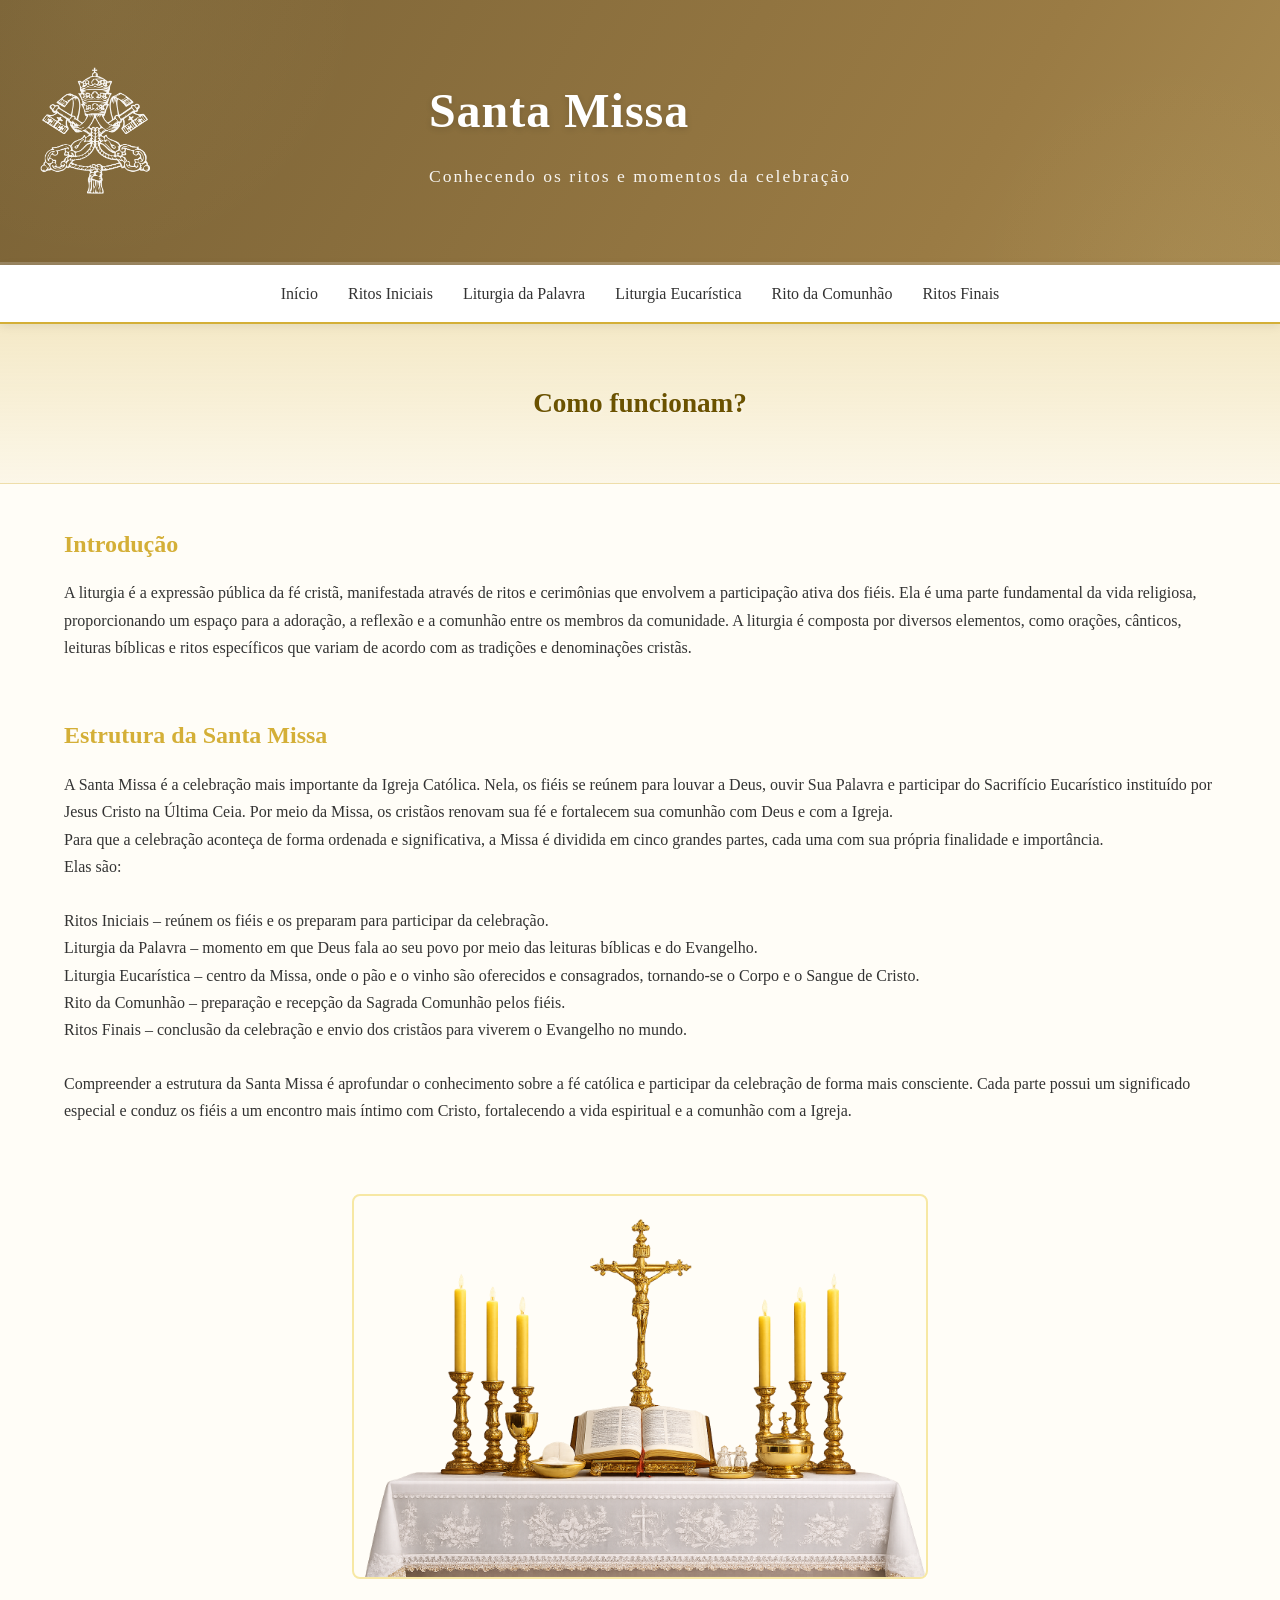
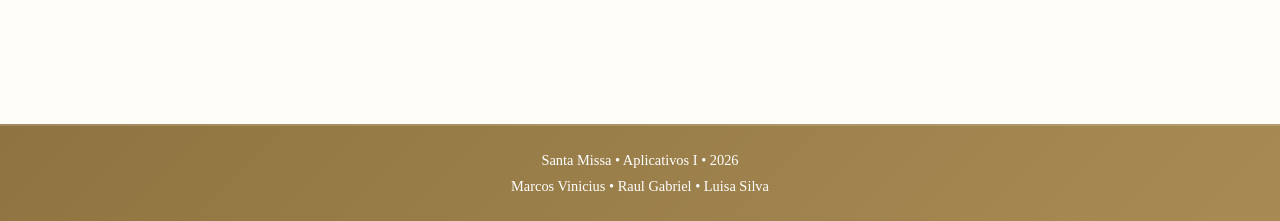
<file: index.html>
<!DOCTYPE html>
<html lang="pt-br">
<head>
    <meta charset="UTF-8">
    <meta name="viewport" content="width=device-width, initial-scale=1.0">
    <link rel="icon" type="image/png" href="imagens/icon.png">
    <title>Introdução</title>
    <link rel="stylesheet" href="style2.css">
</head>
<body>
    
    <header>
        <div class="header-content">
            <a href="index.html" class="brasao-link">
                <img src="imagens/logo-vatican (1).png" alt="Brasão do Vaticano" class="brasao">
            </a>
            <div class="header-texto">
                <h1>Santa Missa</h1>
                <p>Conhecendo os ritos e momentos da celebração</p>
            </div>
        </div>
    </header>
    
    <nav>
        <ul>
            <li><a href="index.html">Início</a></li>
            <li><a href="ritosiniciais.html">Ritos Iniciais</a></li>
            <li><a href="liturgiadapalavra.html">Liturgia da Palavra</a></li>
            <li><a href="liturgiaeucaristica.html">Liturgia Eucarística</a></li>
            <li><a href="ritodacomunhao.html">Rito da Comunhão</a></li>
            <li><a href="ritosfinais.html">Ritos Finais</a></li>
        </ul>
    </nav>
    
    <section class="banner">
        <h2>Como funcionam?</h2>
    </section>

    <p class="divider"></p>
    
    <div class="container">
    <aside>

    </aside>
    <main class ="introducao">
        <h2>Introdução</h2>
        <p class ="digitado">A liturgia é a expressão pública da fé cristã, manifestada através de ritos e cerimônias que envolvem a participação ativa dos fiéis. Ela é uma parte fundamental da vida religiosa, proporcionando um espaço para a adoração, a reflexão e a comunhão entre os membros da comunidade. A liturgia é composta por diversos elementos, como orações, cânticos, leituras bíblicas e ritos específicos que variam de acordo com as tradições e denominações cristãs.</p>
        <br><br>
        <h2 class = "segunda">Estrutura da Santa Missa</h2>
        <p class="digitado">A Santa Missa é a celebração mais importante da Igreja Católica. Nela, os fiéis se reúnem para louvar a Deus, ouvir Sua Palavra e participar do Sacrifício Eucarístico instituído por Jesus Cristo na Última Ceia. Por meio da Missa, os cristãos renovam sua fé e fortalecem sua comunhão com Deus e com a Igreja.</p>
        <p class="digitado">Para que a celebração aconteça de forma ordenada e significativa, a Missa é dividida em cinco grandes partes, cada uma com sua própria finalidade e importância.</p>
        <p class="digitado">Elas são:</p>
        <br>
        <p class="digitado">Ritos Iniciais – reúnem os fiéis e os preparam para participar da celebração.</p>
        <p class="digitado">Liturgia da Palavra – momento em que Deus fala ao seu povo por meio das leituras bíblicas e do Evangelho.</p>
        <p class="digitado">Liturgia Eucarística – centro da Missa, onde o pão e o vinho são oferecidos e consagrados, tornando-se o Corpo e o Sangue de Cristo.</p>
        <p class="digitado">Rito da Comunhão – preparação e recepção da Sagrada Comunhão pelos fiéis.</p>
        <p class="digitado">Ritos Finais – conclusão da celebração e envio dos cristãos para viverem o Evangelho no mundo.</p>
        <br>
        <p class="digitado">Compreender a estrutura da Santa Missa é aprofundar o conhecimento sobre a fé católica e participar da celebração de forma mais consciente. Cada parte possui um significado especial e conduz os fiéis a um encontro mais íntimo com Cristo, fortalecendo a vida espiritual e a comunhão com a Igreja.</p>
        <br><br>
        <div class="centro">
        <img src="imagens/altar.png" alt="Cristo Rei" class="imagem">
        </div>
    </main>
    <aside>

    </aside>
    </div>

    <p class="divider"></p>

    <footer>
        <p>Santa Missa • Aplicativos I • 2026</p>
        <p>Marcos Vinicius • Raul Gabriel • Luisa Silva</p>
    </footer>

</body>
</html>
</file>
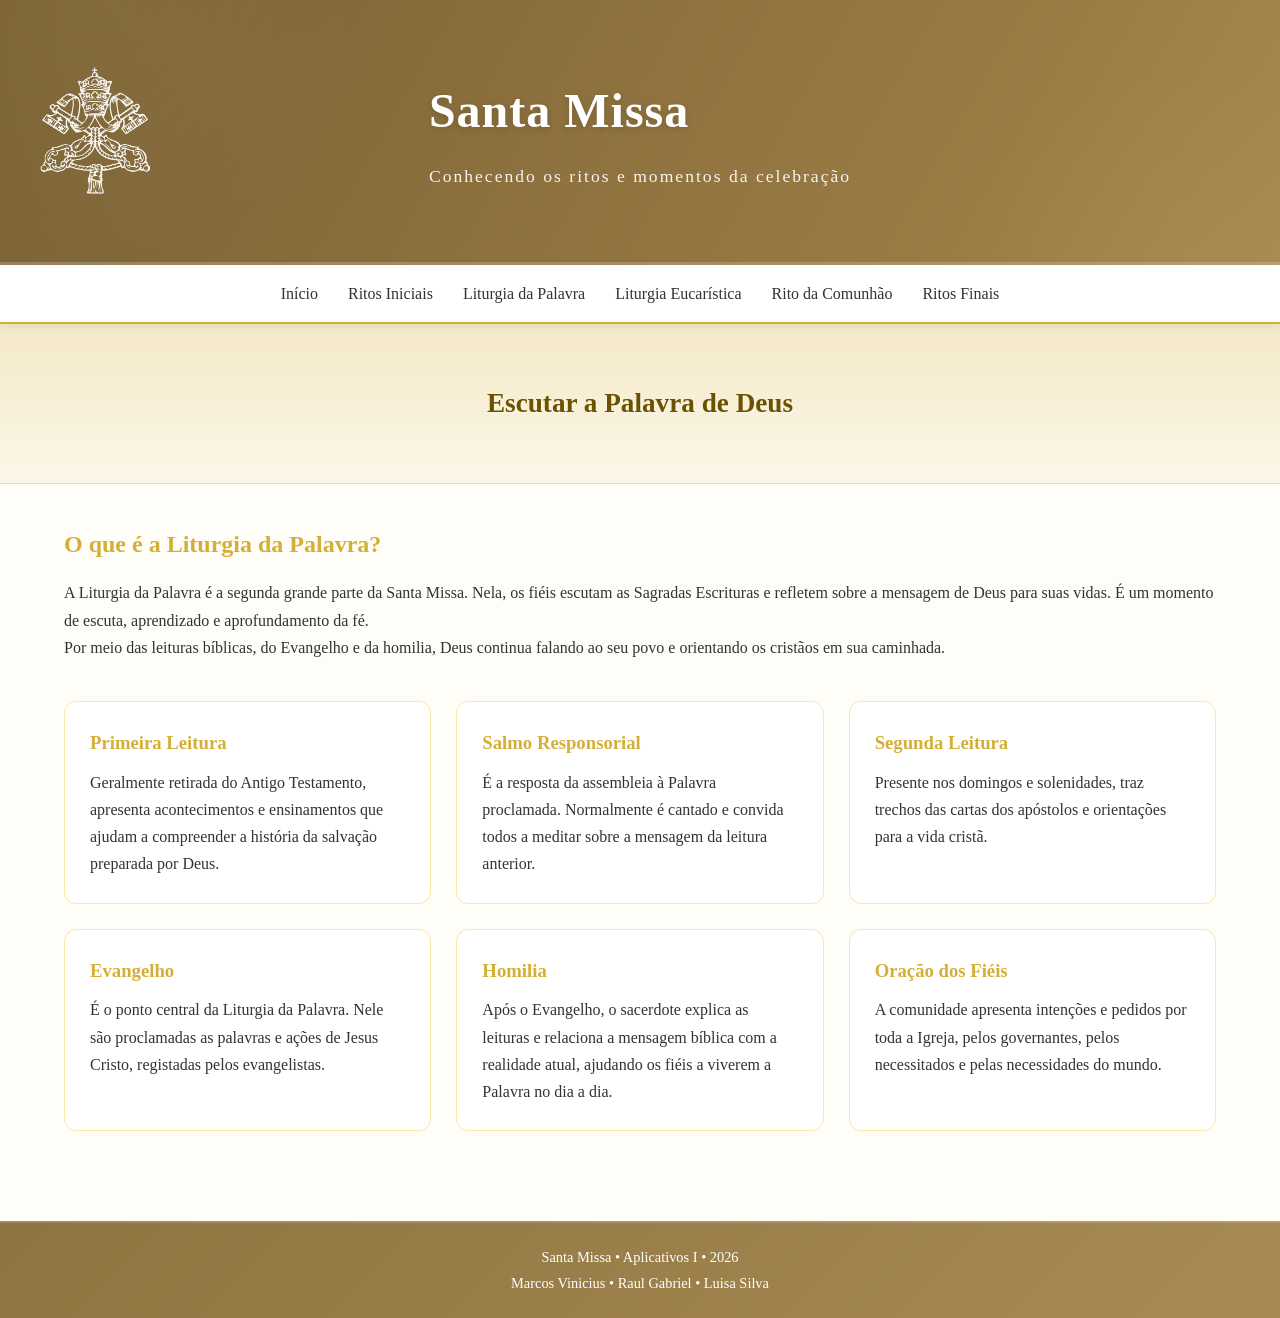
<file: liturgiadapalavra.html>
<!DOCTYPE html>
<html lang="pt-BR">
<head>
    <meta charset="UTF-8">
    <meta name="viewport" content="width=device-width, initial-scale=1.0">
    <link rel="icon" type="image/png" href="imagens/icon.png">
    <title>Liturgia da Palavra</title>
    <link rel="stylesheet" href="style2.css">
</head>
<body>

    <header>
        <div class="header-content">
            <a href="index.html" class="brasao-link">
                <img src="imagens/logo-vatican (1).png" alt="Brasão do Vaticano" class="brasao">
            </a>
            <div class="header-texto">
                <h1>Santa Missa</h1>
                <p>Conhecendo os ritos e momentos da celebração</p>
            </div>
        </div>
    </header>

    <nav>
        <ul>
            <li><a href="index.html">Início</a></li>
            <li><a href="ritosiniciais.html">Ritos Iniciais</a></li>
            <li><a href="liturgiadapalavra.html">Liturgia da Palavra</a></li>
            <li><a href="liturgiaeucaristica.html">Liturgia Eucarística</a></li>
            <li><a href="ritodacomunhao.html">Rito da Comunhão</a></li>
            <li><a href="ritosfinais.html">Ritos Finais</a></li>
        </ul>
    </nav>

    <section class="banner">
        <h2>Escutar a Palavra de Deus</h2>
    </section>

    <main class="container">
        <section class="introducao">
            <h2>O que é a Liturgia da Palavra?</h2>
            <p>
                A Liturgia da Palavra é a segunda grande parte da Santa Missa.
                Nela, os fiéis escutam as Sagradas Escrituras e refletem sobre a
                mensagem de Deus para suas vidas. É um momento de escuta,
                aprendizado e aprofundamento da fé.
            </p>
            <p>
                Por meio das leituras bíblicas, do Evangelho e da homilia,
                Deus continua falando ao seu povo e orientando os cristãos
                em sua caminhada.
            </p>
        </section>

        <section class="cards">
            <article class="card">
                <h3>Primeira Leitura</h3>
                <p>
                    Geralmente retirada do Antigo Testamento, apresenta
                    acontecimentos e ensinamentos que ajudam a compreender
                    a história da salvação preparada por Deus.
                </p>
            </article>

            <article class="card">
                <h3>Salmo Responsorial</h3>
                <p>
                    É a resposta da assembleia à Palavra proclamada.
                    Normalmente é cantado e convida todos a meditar
                    sobre a mensagem da leitura anterior.
                </p>
            </article>

            <article class="card">
                <h3>Segunda Leitura</h3>
                <p>
                    Presente nos domingos e solenidades, traz trechos
                    das cartas dos apóstolos e orientações para a vida cristã.
                </p>
            </article>

            <article class="card">
                <h3>Evangelho</h3>
                <p>
                    É o ponto central da Liturgia da Palavra.
                    Nele são proclamadas as palavras e ações de Jesus Cristo,
                    registadas pelos evangelistas.
                </p>
            </article>

            <article class="card">
                <h3>Homilia</h3>
                <p>
                    Após o Evangelho, o sacerdote explica as leituras
                    e relaciona a mensagem bíblica com a realidade atual,
                    ajudando os fiéis a viverem a Palavra no dia a dia.
                </p>
            </article>

            <article class="card">
                <h3>Oração dos Fiéis</h3>
                <p>
                    A comunidade apresenta intenções e pedidos por toda
                    a Igreja, pelos governantes, pelos necessitados e
                    pelas necessidades do mundo.
                </p>
            </article>
        </section>
    </main>

    <footer>
        <p>Santa Missa • Aplicativos I • 2026</p>
        <p>Marcos Vinicius • Raul Gabriel • Luisa Silva</p>
    </footer>

</body>
</html>
</file>
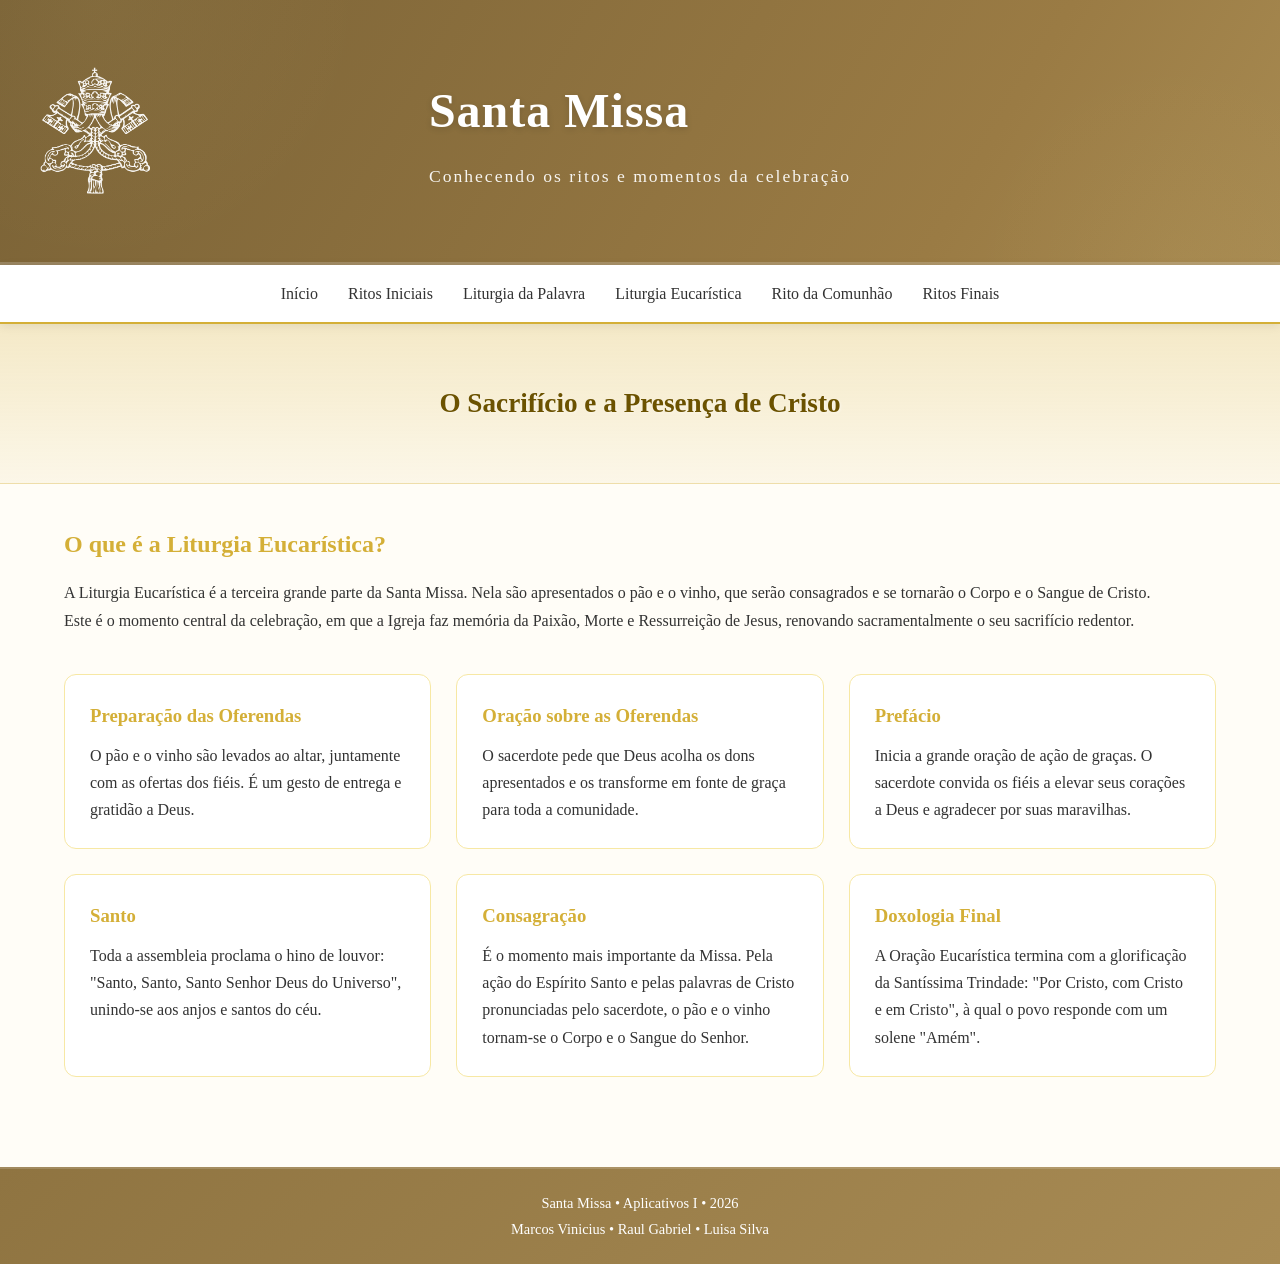
<file: liturgiaeucaristica.html>
<!DOCTYPE html>
<html lang="pt-BR">
<head>
    <meta charset="UTF-8">
    <meta name="viewport" content="width=device-width, initial-scale=1.0">
    <link rel="icon" type="image/png" href="imagens/icon.png">
    <title>Liturgia Eucarística</title>
    <link rel="stylesheet" href="style2.css">
</head>
<body>

    <header>
        <div class="header-content">
            <a href="index.html" class="brasao-link">
                <img src="imagens/logo-vatican (1).png" alt="Brasão do Vaticano" class="brasao">
            </a>
            <div class="header-texto">
                <h1>Santa Missa</h1>
                <p>Conhecendo os ritos e momentos da celebração</p>
            </div>
        </div>
    </header>

    <nav>
        <ul>
            <li><a href="index.html">Início</a></li>
            <li><a href="ritosiniciais.html">Ritos Iniciais</a></li>
            <li><a href="liturgiadapalavra.html">Liturgia da Palavra</a></li>
            <li><a href="liturgiaeucaristica.html">Liturgia Eucarística</a></li>
            <li><a href="ritodacomunhao.html">Rito da Comunhão</a></li>
            <li><a href="ritosfinais.html">Ritos Finais</a></li>
        </ul>
    </nav>

    <section class="banner">
        <h2>O Sacrifício e a Presença de Cristo</h2>
    </section>

    <main class="container">
        <section class="introducao">
            <h2>O que é a Liturgia Eucarística?</h2>
            <p>
                A Liturgia Eucarística é a terceira grande parte da Santa Missa.
                Nela são apresentados o pão e o vinho, que serão consagrados
                e se tornarão o Corpo e o Sangue de Cristo.
            </p>
            <p>
                Este é o momento central da celebração, em que a Igreja faz
                memória da Paixão, Morte e Ressurreição de Jesus, renovando
                sacramentalmente o seu sacrifício redentor.
            </p>
        </section>

        <section class="cards">
            <article class="card">
                <h3>Preparação das Oferendas</h3>
                <p>
                    O pão e o vinho são levados ao altar, juntamente com
                    as ofertas dos fiéis. É um gesto de entrega e gratidão
                    a Deus.
                </p>
            </article>

            <article class="card">
                <h3>Oração sobre as Oferendas</h3>
                <p>
                    O sacerdote pede que Deus acolha os dons apresentados
                    e os transforme em fonte de graça para toda a comunidade.
                </p>
            </article>

            <article class="card">
                <h3>Prefácio</h3>
                <p>
                    Inicia a grande oração de ação de graças. O sacerdote
                    convida os fiéis a elevar seus corações a Deus e agradecer
                    por suas maravilhas.
                </p>
            </article>

            <article class="card">
                <h3>Santo</h3>
                <p>
                    Toda a assembleia proclama o hino de louvor:
                    "Santo, Santo, Santo Senhor Deus do Universo",
                    unindo-se aos anjos e santos do céu.
                </p>
            </article>

            <article class="card">
                <h3>Consagração</h3>
                <p>
                    É o momento mais importante da Missa. Pela ação do Espírito
                    Santo e pelas palavras de Cristo pronunciadas pelo sacerdote,
                    o pão e o vinho tornam-se o Corpo e o Sangue do Senhor.
                </p>
            </article>

            <article class="card">
                <h3>Doxologia Final</h3>
                <p>
                    A Oração Eucarística termina com a glorificação da
                    Santíssima Trindade: "Por Cristo, com Cristo e em Cristo",
                    à qual o povo responde com um solene "Amém".
                </p>
            </article>
        </section>
    </main>

    <footer>
        <p>Santa Missa • Aplicativos I • 2026</p>
        <p>Marcos Vinicius • Raul Gabriel • Luisa Silva</p>
    </footer>

</body>
</html>
</file>
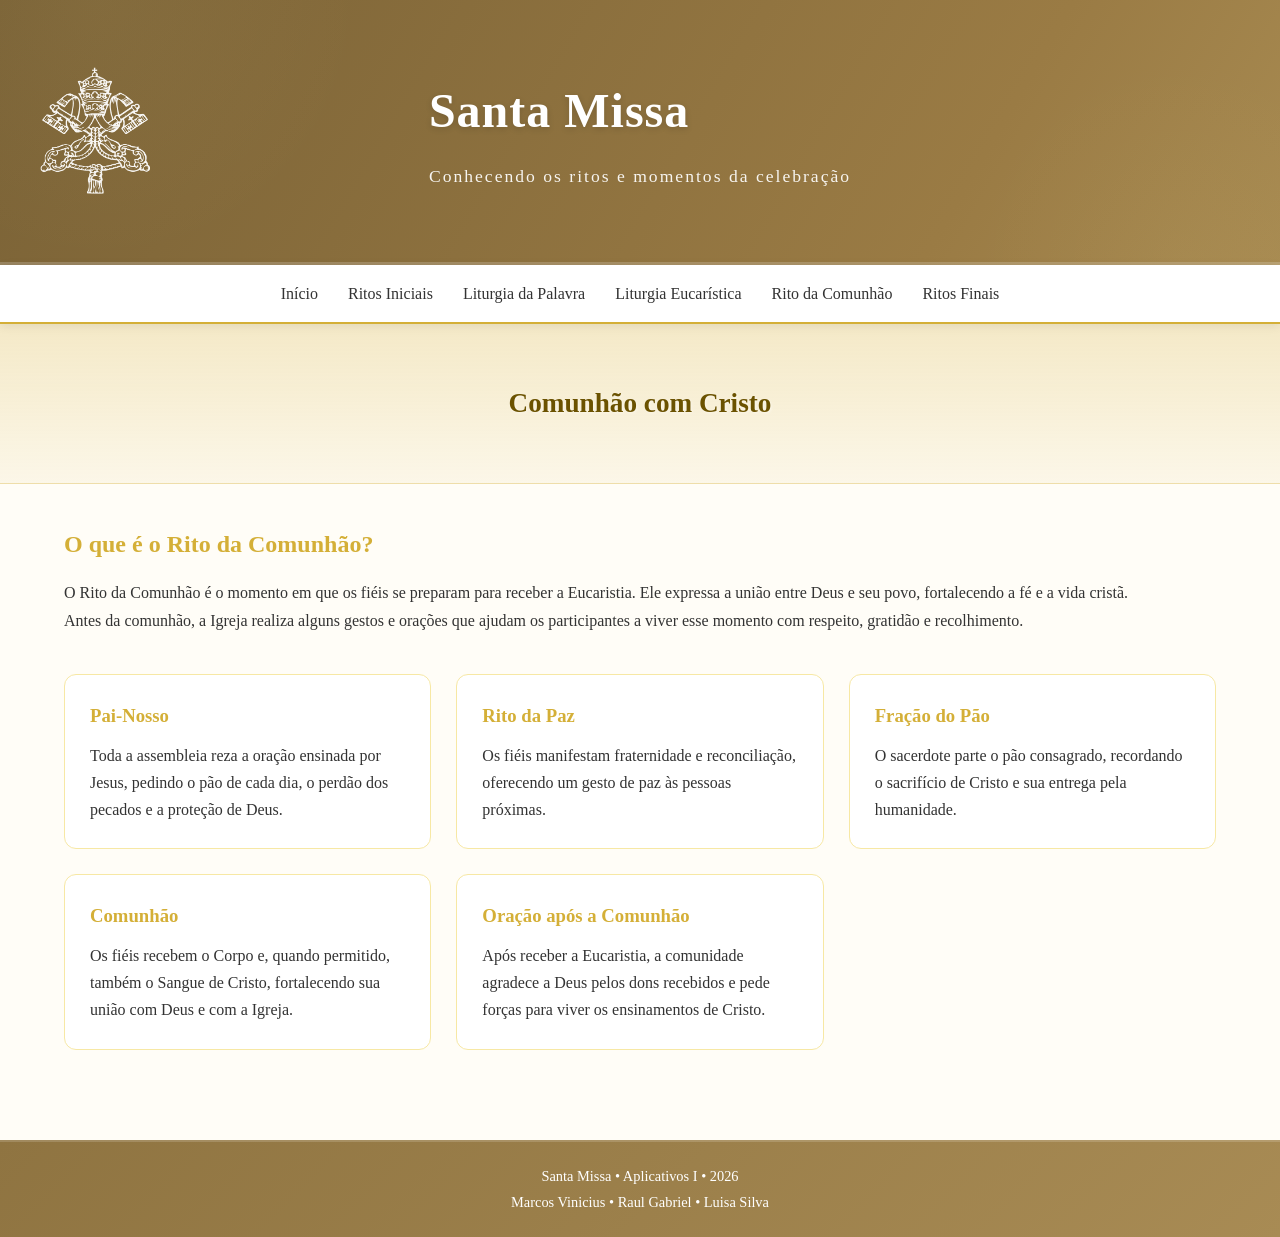
<file: ritodacomunhao.html>
<!DOCTYPE html>
<html lang="pt-BR">
<head>
    <meta charset="UTF-8">
    <meta name="viewport" content="width=device-width, initial-scale=1.0">
    <link rel="icon" type="image/png" href="imagens/icon.png">
    <title>Rito da Comunhão</title>
    <link rel="stylesheet" href="style2.css">
</head>
<body>

    <header>
        <div class="header-content">
            <a href="index.html" class="brasao-link">
                <img src="imagens/logo-vatican (1).png" alt="Brasão do Vaticano" class="brasao">
            </a>
            <div class="header-texto">
                <h1>Santa Missa</h1>
                <p>Conhecendo os ritos e momentos da celebração</p>
            </div>
        </div>
    </header>

    <nav>
        <ul>
            <li><a href="index.html">Início</a></li>
            <li><a href="ritosiniciais.html">Ritos Iniciais</a></li>
            <li><a href="liturgiadapalavra.html">Liturgia da Palavra</a></li>
            <li><a href="liturgiaeucaristica.html">Liturgia Eucarística</a></li>
            <li><a href="ritodacomunhao.html">Rito da Comunhão</a></li>
            <li><a href="ritosfinais.html">Ritos Finais</a></li>
        </ul>
    </nav>

    <section class="banner">
        <h2>Comunhão com Cristo</h2>
    </section>

    <main class="container">
        <section class="introducao">
            <h2>O que é o Rito da Comunhão?</h2>
            <p>
                O Rito da Comunhão é o momento em que os fiéis se preparam
                para receber a Eucaristia. Ele expressa a união entre Deus
                e seu povo, fortalecendo a fé e a vida cristã.
            </p>
            <p>
                Antes da comunhão, a Igreja realiza alguns gestos e orações
                que ajudam os participantes a viver esse momento com respeito,
                gratidão e recolhimento.
            </p>
        </section>

        <section class="cards">
            <article class="card">
                <h3>Pai-Nosso</h3>
                <p>
                    Toda a assembleia reza a oração ensinada por Jesus,
                    pedindo o pão de cada dia, o perdão dos pecados
                    e a proteção de Deus.
                </p>
            </article>

            <article class="card">
                <h3>Rito da Paz</h3>
                <p>
                    Os fiéis manifestam fraternidade e reconciliação,
                    oferecendo um gesto de paz às pessoas próximas.
                </p>
            </article>

            <article class="card">
                <h3>Fração do Pão</h3>
                <p>
                    O sacerdote parte o pão consagrado, recordando
                    o sacrifício de Cristo e sua entrega pela humanidade.
                </p>
            </article>

            <article class="card">
                <h3>Comunhão</h3>
                <p>
                    Os fiéis recebem o Corpo e, quando permitido,
                    também o Sangue de Cristo, fortalecendo sua união
                    com Deus e com a Igreja.
                </p>
            </article>

            <article class="card">
                <h3>Oração após a Comunhão</h3>
                <p>
                    Após receber a Eucaristia, a comunidade agradece
                    a Deus pelos dons recebidos e pede forças para viver
                    os ensinamentos de Cristo.
                </p>
            </article>
        </section>
    </main>

    <footer>
        <p>Santa Missa • Aplicativos I • 2026</p>
        <p>Marcos Vinicius • Raul Gabriel • Luisa Silva</p>
    </footer>

</body>
</html>
</file>
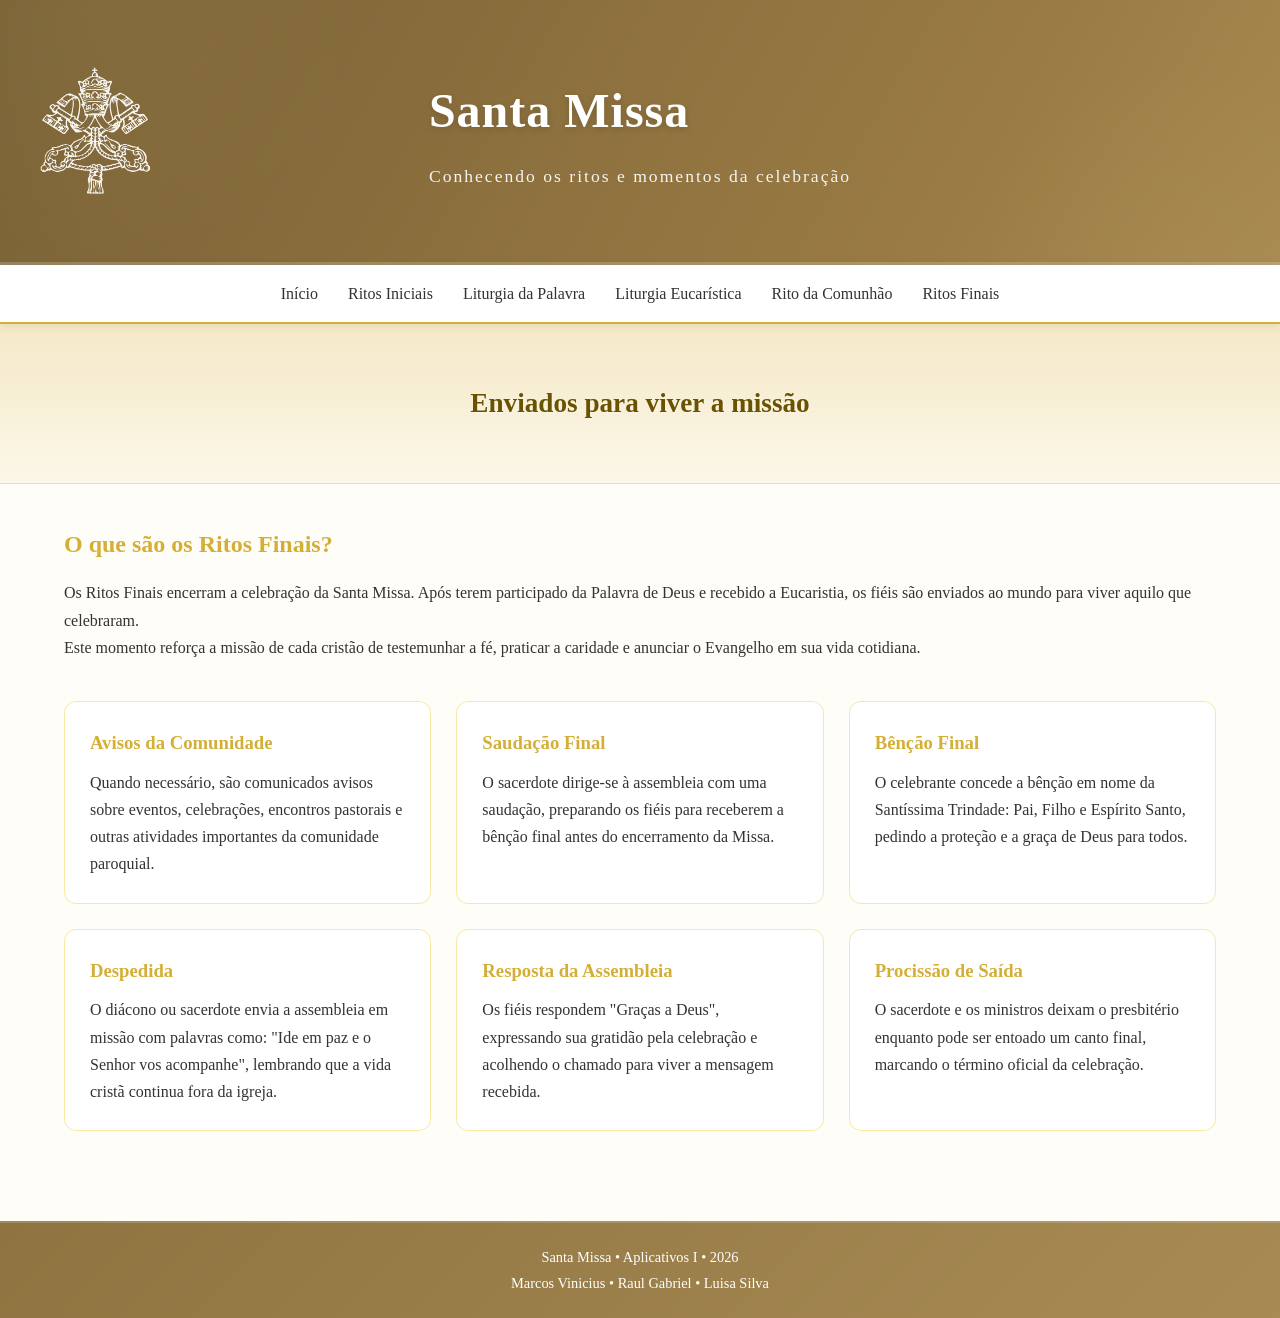
<file: ritosfinais.html>
<!DOCTYPE html>
<html lang="pt-BR">
<head>
    <meta charset="UTF-8">
    <meta name="viewport" content="width=device-width, initial-scale=1.0">
    <link rel="icon" type="image/png" href="imagens/icon.png">
    <title>Ritos Finais</title>
    <link rel="stylesheet" href="style2.css">
</head>
<body>

    <header>
        <div class="header-content">
            <a href="index.html" class="brasao-link">
                <img src="imagens/logo-vatican (1).png" alt="Brasão do Vaticano" class="brasao">
            </a>
            <div class="header-texto">
                <h1>Santa Missa</h1>
                <p>Conhecendo os ritos e momentos da celebração</p>
            </div>
        </div>
    </header>

    <nav>
        <ul>
            <li><a href="index.html">Início</a></li>
            <li><a href="ritosiniciais.html">Ritos Iniciais</a></li>
            <li><a href="liturgiadapalavra.html">Liturgia da Palavra</a></li>
            <li><a href="liturgiaeucaristica.html">Liturgia Eucarística</a></li>
            <li><a href="ritodacomunhao.html">Rito da Comunhão</a></li>
            <li><a href="ritosfinais.html">Ritos Finais</a></li>
        </ul>
    </nav>

    <section class="banner">
        <h2>Enviados para viver a missão</h2>
    </section>

    <main class="container">
        <section class="introducao">
            <h2>O que são os Ritos Finais?</h2>
            <p>
                Os Ritos Finais encerram a celebração da Santa Missa.
                Após terem participado da Palavra de Deus e recebido
                a Eucaristia, os fiéis são enviados ao mundo para viver
                aquilo que celebraram.
            </p>
            <p>
                Este momento reforça a missão de cada cristão de testemunhar
                a fé, praticar a caridade e anunciar o Evangelho em sua
                vida cotidiana.
            </p>
        </section>

        <section class="cards">
            <article class="card">
                <h3>Avisos da Comunidade</h3>
                <p>
                    Quando necessário, são comunicados avisos sobre
                    eventos, celebrações, encontros pastorais e outras
                    atividades importantes da comunidade paroquial.
                </p>
            </article>

            <article class="card">
                <h3>Saudação Final</h3>
                <p>
                    O sacerdote dirige-se à assembleia com uma saudação,
                    preparando os fiéis para receberem a bênção final
                    antes do encerramento da Missa.
                </p>
            </article>

            <article class="card">
                <h3>Bênção Final</h3>
                <p>
                    O celebrante concede a bênção em nome da Santíssima
                    Trindade: Pai, Filho e Espírito Santo, pedindo a
                    proteção e a graça de Deus para todos.
                </p>
            </article>

            <article class="card">
                <h3>Despedida</h3>
                <p>
                    O diácono ou sacerdote envia a assembleia em missão
                    com palavras como: "Ide em paz e o Senhor vos acompanhe",
                    lembrando que a vida cristã continua fora da igreja.
                </p>
            </article>

            <article class="card">
                <h3>Resposta da Assembleia</h3>
                <p>
                    Os fiéis respondem "Graças a Deus", expressando sua
                    gratidão pela celebração e acolhendo o chamado para
                    viver a mensagem recebida.
                </p>
            </article>

            <article class="card">
                <h3>Procissão de Saída</h3>
                <p>
                    O sacerdote e os ministros deixam o presbitério enquanto
                    pode ser entoado um canto final, marcando o término
                    oficial da celebração.
                </p>
            </article>
        </section>
    </main>

    <footer>
        <p>Santa Missa • Aplicativos I • 2026</p>
        <p>Marcos Vinicius • Raul Gabriel • Luisa Silva</p>
    </footer>

</body>
</html>
</file>
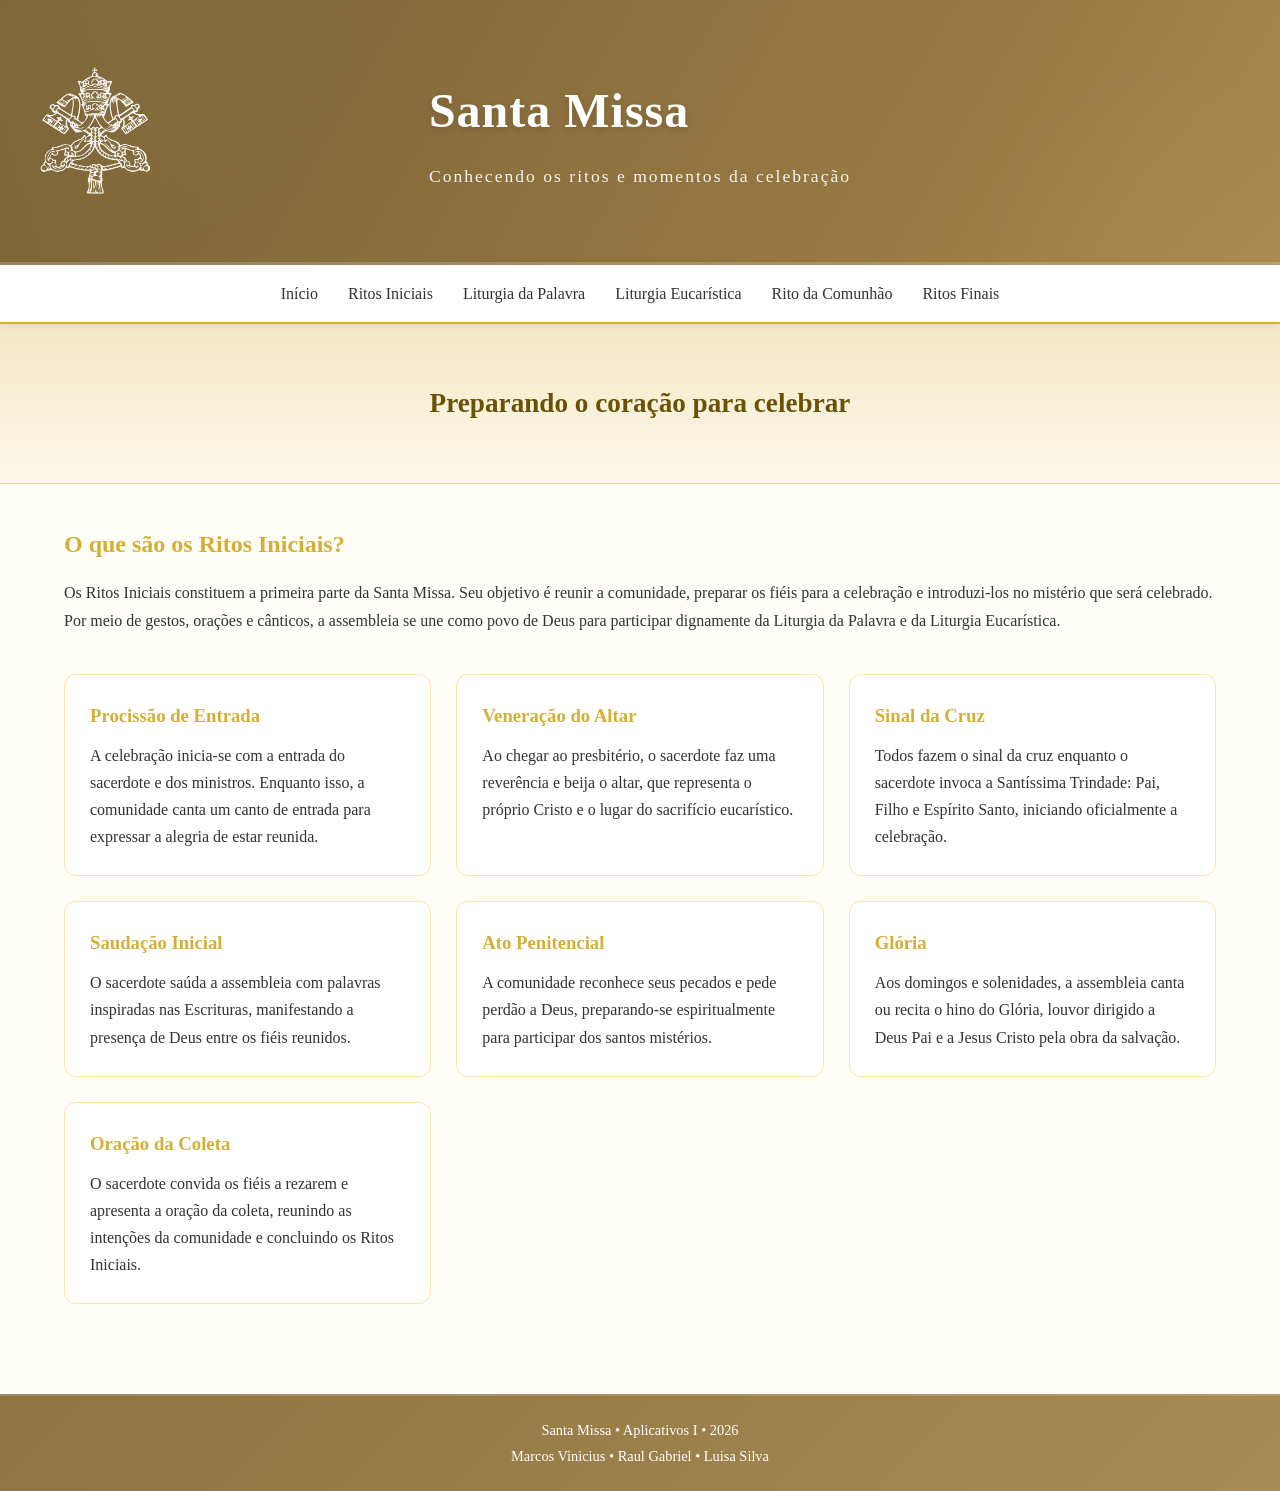
<file: ritosiniciais.html>
<!DOCTYPE html>
<html lang="pt-BR">
<head>
    <meta charset="UTF-8">
    <meta name="viewport" content="width=device-width, initial-scale=1.0">
    <link rel="icon" type="image/png" href="imagens/icon.png">
    <title>Ritos Iniciais</title>
    <link rel="stylesheet" href="style2.css">
</head>
<body>

    <header>
        <div class="header-content">
            <a href="index.html" class="brasao-link">
                <img src="imagens/logo-vatican (1).png" alt="Brasão do Vaticano" class="brasao">
            </a>
            <div class="header-texto">
                <h1>Santa Missa</h1>
                <p>Conhecendo os ritos e momentos da celebração</p>
            </div>
        </div>
    </header>

    <nav>
        <ul>
            <li><a href="index.html">Início</a></li>
            <li><a href="ritosiniciais.html">Ritos Iniciais</a></li>
            <li><a href="liturgiadapalavra.html">Liturgia da Palavra</a></li>
            <li><a href="liturgiaeucaristica.html">Liturgia Eucarística</a></li>
            <li><a href="ritodacomunhao.html">Rito da Comunhão</a></li>
            <li><a href="ritosfinais.html">Ritos Finais</a></li>
        </ul>
    </nav>

    <section class="banner">
        <h2>Preparando o coração para celebrar</h2>
    </section>

    <main class="container">
        <section class="introducao">
            <h2>O que são os Ritos Iniciais?</h2>
            <p>
                Os Ritos Iniciais constituem a primeira parte da Santa Missa.
                Seu objetivo é reunir a comunidade, preparar os fiéis para a
                celebração e introduzi-los no mistério que será celebrado.
            </p>
            <p>
                Por meio de gestos, orações e cânticos, a assembleia se une
                como povo de Deus para participar dignamente da Liturgia da
                Palavra e da Liturgia Eucarística.
            </p>
        </section>

        <section class="cards">
            <article class="card">
                <h3>Procissão de Entrada</h3>
                <p>
                    A celebração inicia-se com a entrada do sacerdote e dos
                    ministros. Enquanto isso, a comunidade canta um canto de
                    entrada para expressar a alegria de estar reunida.
                </p>
            </article>

            <article class="card">
                <h3>Veneração do Altar</h3>
                <p>
                    Ao chegar ao presbitério, o sacerdote faz uma reverência
                    e beija o altar, que representa o próprio Cristo e o lugar
                    do sacrifício eucarístico.
                </p>
            </article>

            <article class="card">
                <h3>Sinal da Cruz</h3>
                <p>
                    Todos fazem o sinal da cruz enquanto o sacerdote invoca
                    a Santíssima Trindade: Pai, Filho e Espírito Santo,
                    iniciando oficialmente a celebração.
                </p>
            </article>

            <article class="card">
                <h3>Saudação Inicial</h3>
                <p>
                    O sacerdote saúda a assembleia com palavras inspiradas
                    nas Escrituras, manifestando a presença de Deus entre
                    os fiéis reunidos.
                </p>
            </article>

            <article class="card">
                <h3>Ato Penitencial</h3>
                <p>
                    A comunidade reconhece seus pecados e pede perdão a Deus,
                    preparando-se espiritualmente para participar dos santos
                    mistérios.
                </p>
            </article>

            <article class="card">
                <h3>Glória</h3>
                <p>
                    Aos domingos e solenidades, a assembleia canta ou recita
                    o hino do Glória, louvor dirigido a Deus Pai e a Jesus
                    Cristo pela obra da salvação.
                </p>
            </article>

            <article class="card">
                <h3>Oração da Coleta</h3>
                <p>
                    O sacerdote convida os fiéis a rezarem e apresenta a
                    oração da coleta, reunindo as intenções da comunidade
                    e concluindo os Ritos Iniciais.
                </p>
            </article>
        </section>
    </main>

    <footer>
        <p>Santa Missa • Aplicativos I • 2026</p>
        <p>Marcos Vinicius • Raul Gabriel • Luisa Silva</p>
    </footer>

</body>
</html>
</file>
<file: style2.css>
* {
    margin: 0;
    padding: 0;
    box-sizing: border-box;
}

:root {
    --branco: #fffdf7;
    --dourado: #d4af37;
    --dourado-claro: #f7e8a4;
    --texto: #333;
}

body {
    background: var(--branco);
    color: var(--texto);
    font-family: Georgia, serif;
    line-height: 1.7;
}

header {
    text-align: center;
    padding: 70px 20px;
    background: linear-gradient(
        120deg,
        #7a6236 0%,
        #9a7b44 25%,
        #c2a86a 50%,
        #9a7b44 75%,
        #7a6236 100%
    );
    background-size: 300% 300%;
    animation: ouroVivo 12s ease-in-out infinite;
    position: relative;
    overflow: hidden;
    border-bottom: 3px solid rgba(255, 255, 255, .2);
}

header::before {
    content: "";
    position: absolute;
    width: 500px;
    height: 500px;
    border-radius: 50%;
    background: radial-gradient(
        rgba(247, 232, 164, .05),
        transparent 75%
    );
    top: -250px;
    left: -150px;
}

header::after {
    content: "";
    position: absolute;
    width: 400px;
    height: 400px;
    border-radius: 50%;
    background: radial-gradient(
        rgba(247, 232, 164, .03),
        transparent 75%
    );
    bottom: -200px;
    right: -100px;
}

.header-content {
    display: flex;
    justify-content: center;
    align-items: center;
    position: relative;
    z-index: 2;
}

.brasao {
    position: absolute;
    left: 20px;
    top: 50%;
    transform: translateY(-50%);
    width: 110px;
    z-index: 2;
    filter: brightness(0) invert(1);
    opacity: .95;
    transition: .3s ease;
}

.brasao:hover {
    transform: translateY(-50%) scale(1.03);
}

.header-texto {
    text-align: left;
}

header h1 {
    font-size: 3rem;
    color: white;
    position: relative;
    z-index: 2;
    font-weight: 600;
    letter-spacing: 1px;
    text-shadow: 0 2px 6px rgba(0, 0, 0, .15);
    transition: transform .25s ease, text-shadow .25s ease;
    animation: entrandolado 1s ease-out;
}

header h1:hover {
    transform: translateY(-2px);
    text-shadow: 0 3px 10px rgba(255, 255, 255, .25);
}

header p {
    margin-top: 10px;
    color: rgba(255, 255, 255, .92);
    font-size: 1.1rem;
    letter-spacing: 2px;
    position: relative;
    z-index: 2;
}

nav {
    position: sticky;
    top: 0;
    z-index: 1000;
    background: white;
    border-bottom: 2px solid var(--dourado);
    box-shadow: 0 2px 10px rgba(0, 0, 0, .08);
}

nav ul {
    display: flex;
    justify-content: center;
    list-style: none;
    flex-wrap: wrap;
}

nav a {
    display: block;
    padding: 15px;
    text-decoration: none;
    color: var(--texto);
    transition: .3s;
    animation: navegar 1s ease-out;
}

nav a:hover {
    background: var(--dourado);
    color: white;
}

.banner {
    height: 160px;
    display: flex;
    justify-content: center;
    align-items: center;
    background: linear-gradient(
        rgba(212, 175, 55, .25),
        rgba(212, 175, 55, .08)
    );
    border-bottom: 1px solid rgba(212, 175, 55, .2);
}

.banner h2 {
    font-size: 1.7rem;
    color: #6b5200;
    text-align: center;
    text-shadow: 1px 1px 3px rgba(255, 255, 255, .5);
}

.container {
    width: 90%;
    max-width: 1200px;
    margin: auto;
    padding: 40px 0;
}

.introducao {
    margin-bottom: 40px;
}

.introducao h2 {
    margin-bottom: 15px;
    color: var(--dourado);
}

.introducao p {
    animation: aparecer 2s ease-out;
}

.cards {
    display: grid;
    grid-template-columns: repeat(3, 1fr);
    gap: 25px;
}

.card {
    background: white;
    border: 1px solid var(--dourado-claro);
    padding: 25px;
    border-radius: 12px;
    transition: .4s ease;
}

.card:hover {
    transform: translateY(-10px) scale(1.02);
    box-shadow: 0 10px 25px rgba(212, 175, 55, .3);
}

.card h3 {
    color: var(--dourado);
    margin-bottom: 10px;
}
.centro{
    display: flex;
    justify-content: center;
    align-items: center;
    flex-direction: column;
}
.imagem {
    width: 50%;
    border-radius: 8px;
    margin-top: 15px;
    margin-bottom: 15px;
    border: 2px solid var(--dourado-claro);
}

footer {
    text-align: center;
    padding: 20px 10px;
    margin-top: 50px;
    background: linear-gradient(
        135deg,
        #8f7441,
        #a88b54
    );
    color: white;
    font-size: 0.9rem;
    line-height: 1.6;
    border-top: 2px solid rgba(255, 255, 255, .15);
}

footer p {
    margin: 3px 0;
}

@keyframes ouroVivo {
    0% { background-position: 0% 50%; }
    50% { background-position: 100% 50%; }
    100% { background-position: 0% 50%; }
}

@media (max-width: 900px) {
    .cards {
        grid-template-columns: 1fr 1fr;
    }
}

@media (max-width: 600px) {
    nav ul {
        flex-direction: column;
    }

    .cards {
        grid-template-columns: 1fr;
    }

    header h1 {
        font-size: 2rem;
    }

    header p {
        font-size: 1rem;
    }

    .header-content {
        flex-direction: column;
        gap: 10px;
    }

    .header-texto {
        text-align: center;
    }

    .brasao {
        width: 70px;
    }

    .banner {
        height: 120px;
    }

    .banner h2 {
        font-size: 1.3rem;
        text-align: center;
    }
}

@keyframes entrandolado{
    from {
        opacity: 0;
        transform: translateX(-600px);
    }
    
    to {
        opacity: 1;
        transform: translateX(0);
    }
}


@keyframes aparecer {
    from {
        clip-path: inset(0 100% 0 0);
    }
    to {
        clip-path: inset(0 0 0 0);
    }
}

@keyframes navegar {
    from {
        opacity: 0;
        transform: translateY(-40px);

    }
    to {
        opacity: 1;
        transform: translateY(0);
    }
}
</file>
